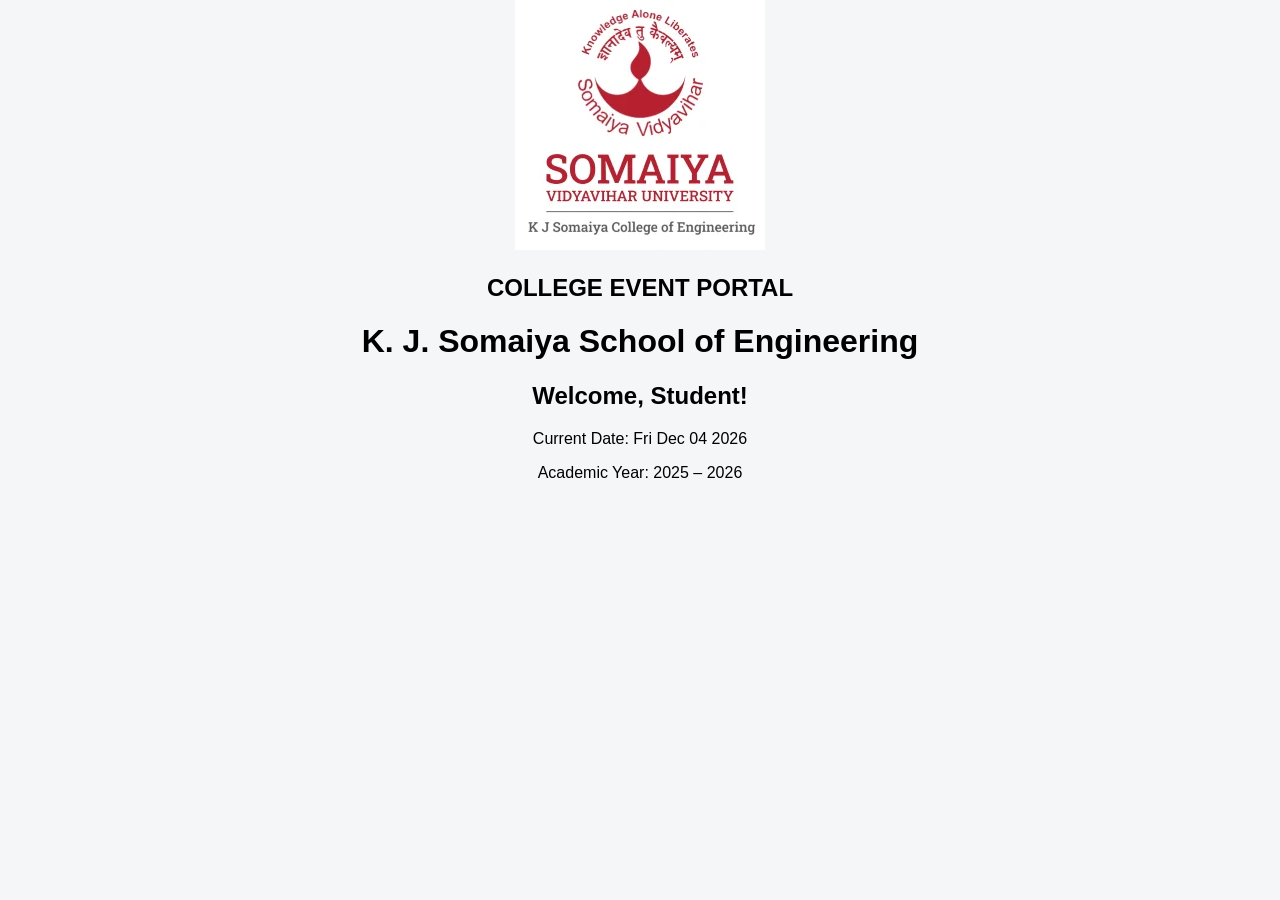
<file: 1/index.html>
<!DOCTYPE html>
<html>

<head>
    <title>College Event Portal</title>
    <link rel="stylesheet" href="style.css">
</head>

<body>

    <div id="home" class="container" style="text-align:center;">

        <img src="KJSCE.webp" alt="logo">


        <h2 class="logo" title="Official College Event Portal">COLLEGE EVENT PORTAL</h2>

        <h1 id="clgname" title="Welcome to KJSSE">K. J. Somaiya School of Engineering</h1>

        <h2 class="welcome-msg" id="msg"></h2>
        <p class="date" id="dateDisplay"></p>

        <p class="year">Academic Year: 2025 – 2026</p>

    </div>

    <script>
        // Task 1: JavaScript Initialization & DOM Access
        let studentName = prompt("Please enter your name:", "Student");
        if (!studentName) studentName = "Student";

        document.getElementById("msg").innerText = "Welcome, " + studentName + "!";

        let today = new Date();
        document.getElementById("dateDisplay").innerText = "Current Date: " + today.toDateString();
    </script>

</body>

</html>
</file>
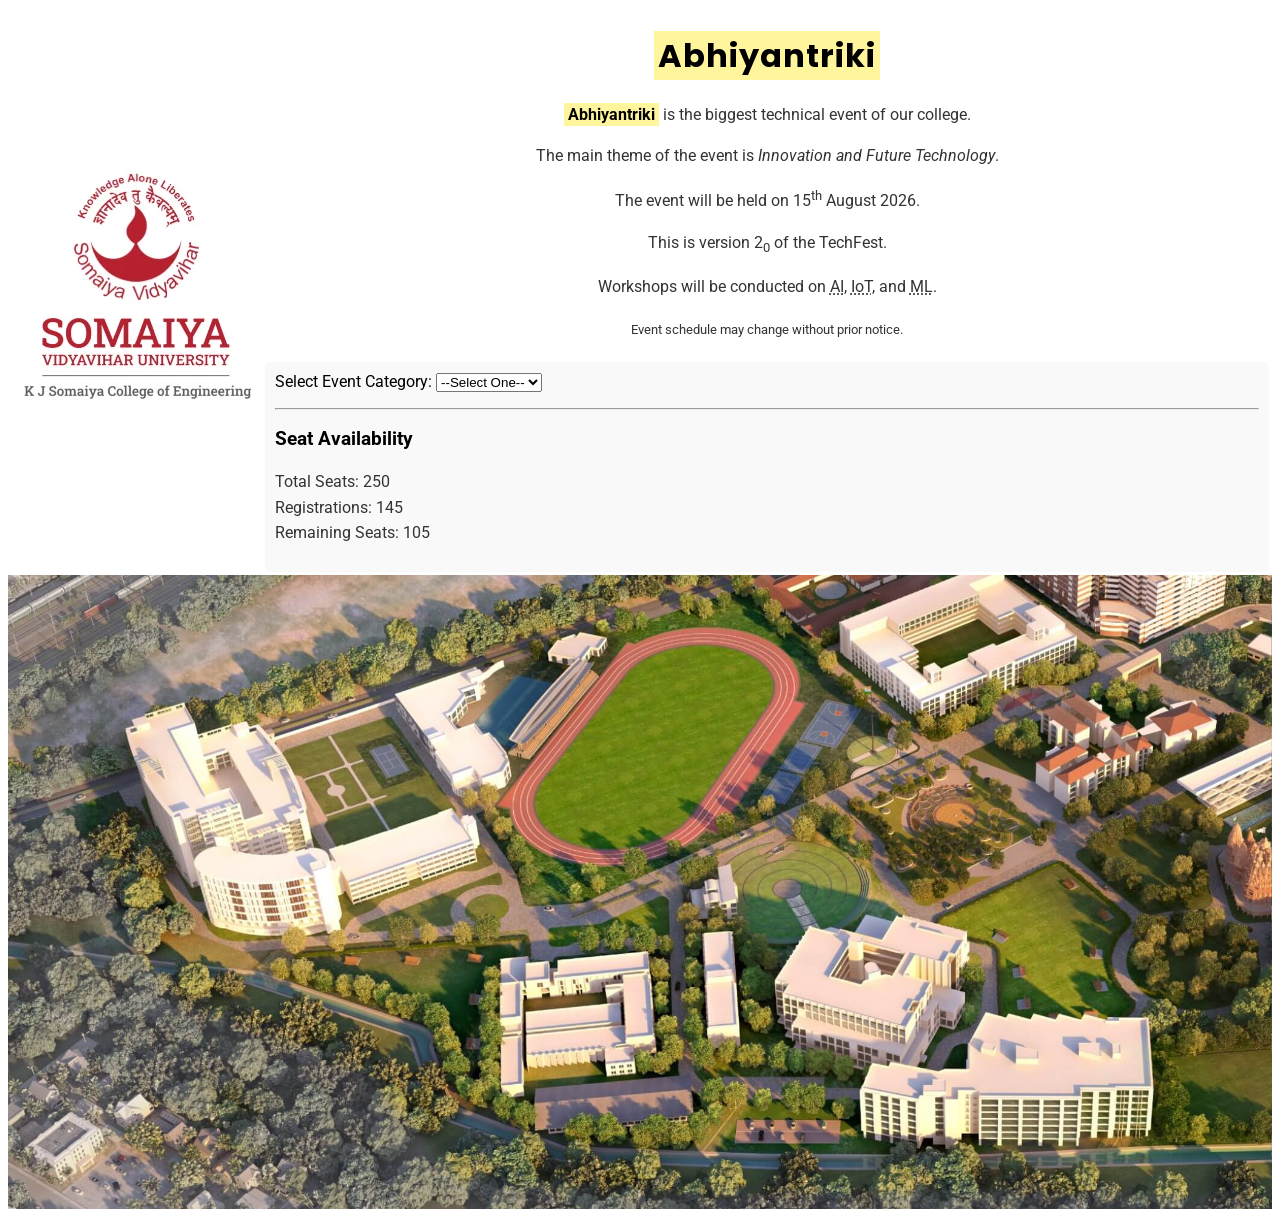
<file: 2/event-details.html>
<!DOCTYPE html>
<html>

<head>
    <title>Event Details</title>
    <link rel="stylesheet" href="event.css">
</head>

<body>

    <table style="width:100%">
        <tr>
            <td>
                <img src="KJSCE.webp" alt="logo" style="text-align:left;">
            </td>

            <td style="width:100%">
                <div id="home" class="container" style="text-align:center;">
                    <h1><strong><mark>Abhiyantriki</mark></strong></h1>

                    <p><strong><mark>Abhiyantriki</mark></strong> is the biggest technical event of our college.</p>

                    <p>The main theme of the event is <em>Innovation and Future Technology</em>.</p>

                    <p>The event will be held on 15<sup>th</sup> August 2026.</p>

                    <p>This is version 2<sub>0</sub> of the TechFest.</p>

                    <p>Workshops will be conducted on <abbr title="Artificial Intelligence">AI</abbr>, <abbr
                            title="Internet of Things">IoT</abbr>, and <abbr title="Machine Learning">ML</abbr>.</p>

                    <p><small>Event schedule may change without prior notice.</small></p>

                    <div id="category-selector"
                        style="margin-top: 20px; text-align: left; background: #f9f9f9; padding: 10px; border-radius: 5px;">
                        <label for="eventCategory">Select Event Category:</label>
                        <select id="eventCategory" onchange="showCategoryMessage()">
                            <option value="">--Select One--</option>
                            <option value="Technical">Technical</option>
                            <option value="Cultural">Cultural</option>
                            <option value="Sports">Sports</option>
                        </select>
                        <p id="catMessage" style="font-weight: bold; color: blue; margin-top: 10px;"></p>
                        <hr>
                        <h3>Seat Availability</h3>
                        <p id="seatInfo"></p>
                    </div>

            </td>
        </tr>
    </table>

    <img src="campus.jpg" alt="Campus Photo" style="width:100%;">
    </div>

    <script>
        // Task 2: Variables, Data Types & Operators
        const totalSeats = 250;
        let registeredStudents = 145;
        let remainingSeats = totalSeats - registeredStudents;

        let isFull = remainingSeats <= 0;

        let seatText = `Total Seats: ${totalSeats} <br> Registrations: ${registeredStudents} <br> Remaining Seats: ${remainingSeats}`;
        if (isFull) {
            seatText += `<br> <span style='color:red;'>Registrations Closed!</span>`;
        }
        document.getElementById("seatInfo").innerHTML = seatText;

        // Task 3: Control Flow – Event Category Selection
        function showCategoryMessage() {
            let cat = document.getElementById("eventCategory").value;
            let msgField = document.getElementById("catMessage");

            switch (cat) {
                case "Technical":
                    msgField.innerText = "Get ready for Hackathons and Tech Talks!";
                    msgField.style.color = "blue";
                    break;
                case "Cultural":
                    msgField.innerText = "Enjoy the Dance, Music, and Drama events!";
                    msgField.style.color = "purple";
                    break;
                case "Sports":
                    msgField.innerText = "Show your athleticism on the field!";
                    msgField.style.color = "green";
                    break;
                default:
                    msgField.innerText = "";
            }
        }
    </script>
</body>

</html>
</file>
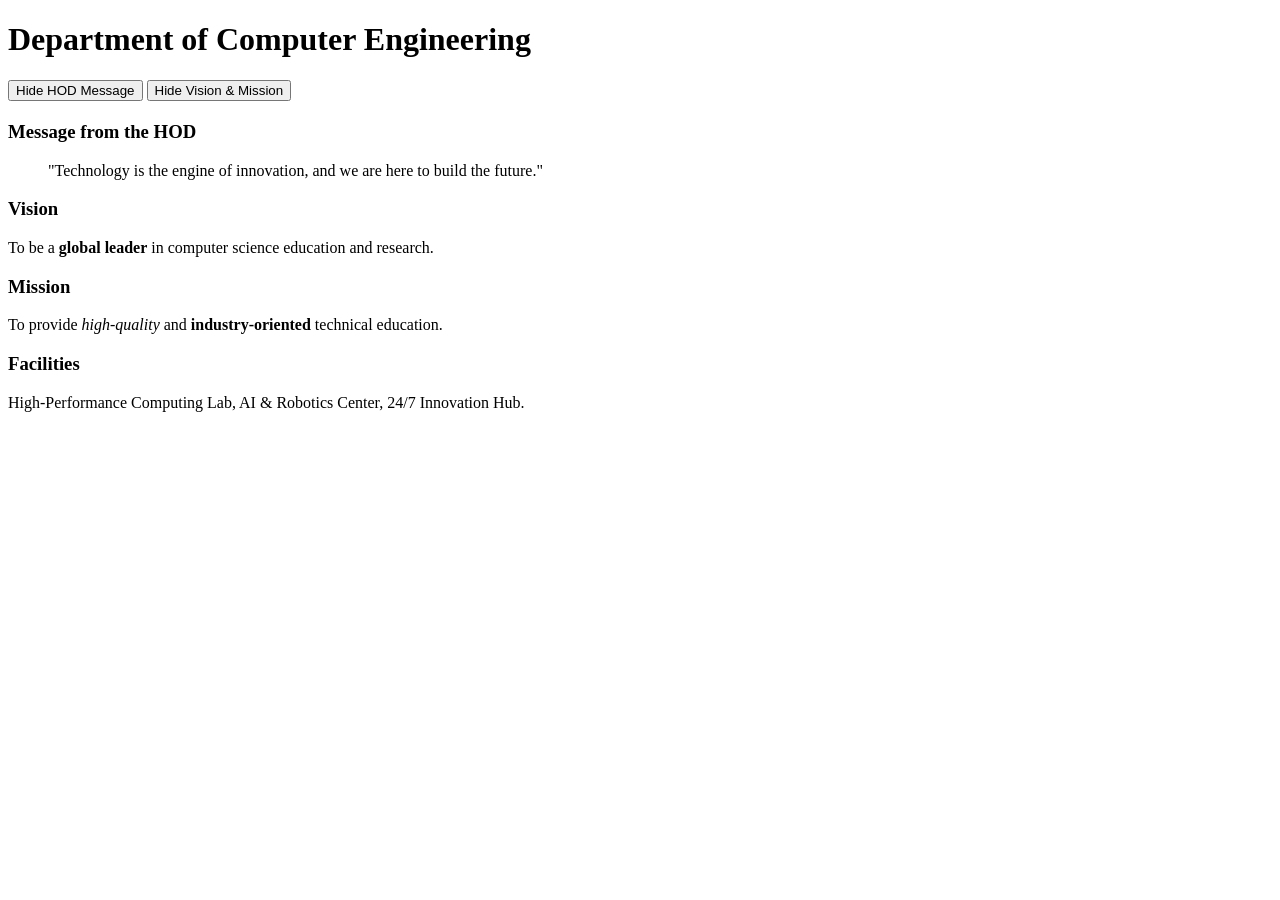
<file: 3/about-dept.html>
<!DOCTYPE html>
<html lang="en">

<head>
    <meta charset="UTF-8">
    <title>About Computer Engineering</title>
    <link rel="stylesheet" href="boxmodel.css">
</head>

<body>
    <h1>Department of Computer Engineering</h1>

    <div style="margin-bottom: 20px;">
        <button onclick="toggleSection('hod-message', this)">Hide HOD Message</button>
        <button onclick="toggleSection('vision-mission', this)">Hide Vision & Mission</button>
    </div>

    <section id="hod-message">
        <h3>Message from the HOD</h3>
        <blockquote>
            "Technology is the engine of innovation, and we are here to build the future."
        </blockquote>
    </section>

    <div id="vision-mission">
        <div>
            <h3>Vision</h3>
            <p>To be a <b>global leader</b> in computer science education and research.</p>
        </div>
        <div>
            <h3>Mission</h3>
            <p>To provide <i>high-quality</i> and <b>industry-oriented</b> technical education.</p>
        </div>
    </div>

    <div>
        <h3>Facilities</h3>
        <p>High-Performance Computing Lab, AI & Robotics Center, 24/7 Innovation Hub.</p>
    </div>

    <script>
        // Task 6: DOM Manipulation – Show/Hide Content
        function toggleSection(sectionId, btn) {
            let section = document.getElementById(sectionId);

            if (section.style.display === "none") {
                section.style.display = "block";
                btn.innerText = "Hide " + (sectionId === 'hod-message' ? "HOD Message" : "Vision & Mission");
            } else {
                section.style.display = "none";
                btn.innerText = "Show " + (sectionId === 'hod-message' ? "HOD Message" : "Vision & Mission");
            }
        }
    </script>
</body>

</html>
</file>
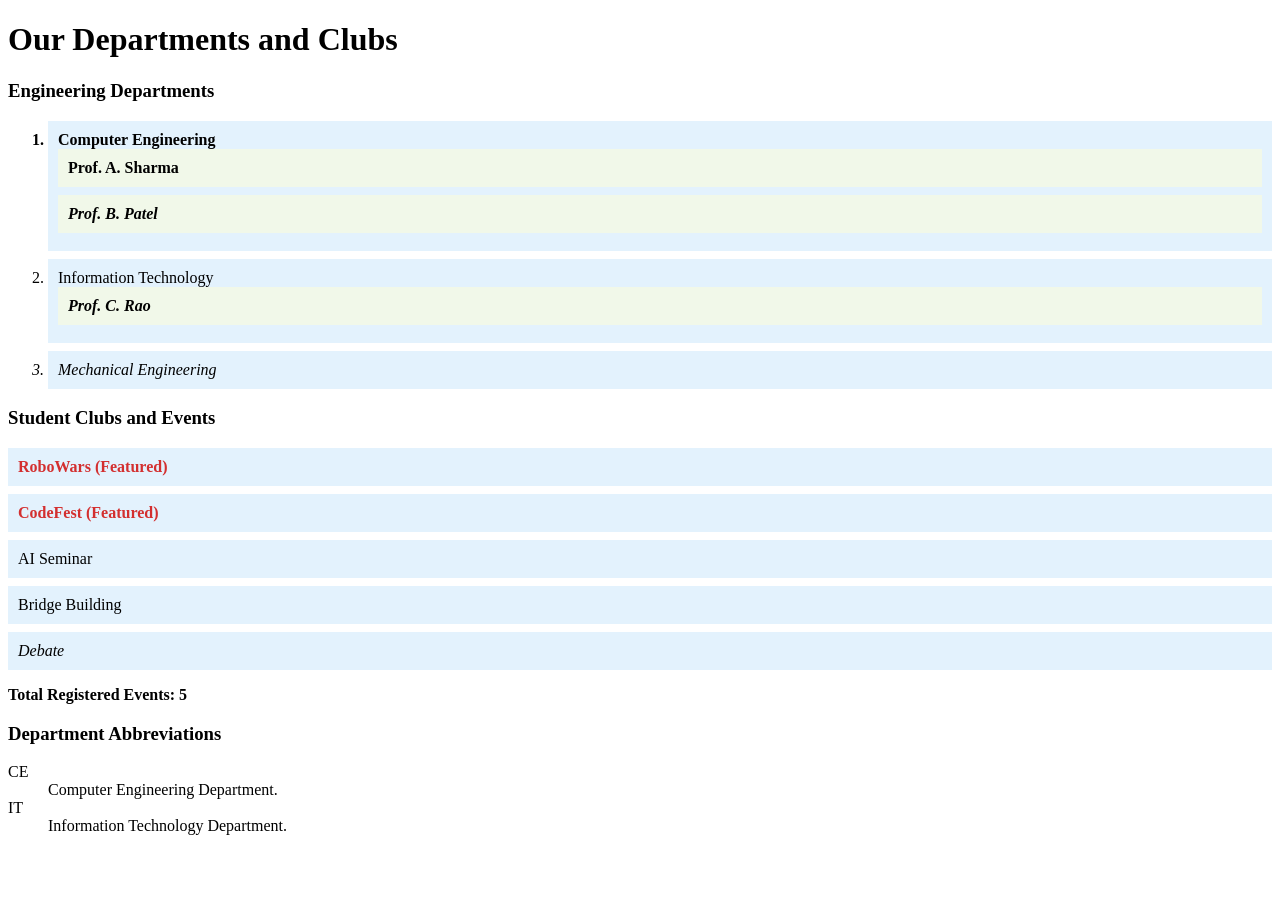
<file: 4/clubs.html>
<!DOCTYPE html>
<html lang="en">

<head>
    <meta charset="UTF-8">
    <title>Departments & Clubs</title>
    <link rel="stylesheet" href="clubs.css">
</head>

<body>
    <h1>Our Departments and Clubs</h1>
    <h3>Engineering Departments</h3>
    <ol type="1">
        <li>
            Computer Engineering
            <ul>
                <li>Prof. A. Sharma</li>
                <li>Prof. B. Patel</li>
            </ul>
        </li>
        <li>
            Information Technology
            <ul>
                <li>Prof. C. Rao</li>
            </ul>
        </li>
        <li>Mechanical Engineering</li>
    </ol>
    <h3>Student Clubs and Events</h3>
    <ul type="square" id="clubList">
    </ul>
    <p id="eventCount" style="font-weight: bold; margin-top: 10px;"></p>

    <h3>Department Abbreviations</h3>
    <dl>
        <dt>CE</dt>
        <dd>Computer Engineering Department.</dd>
        <dt>IT</dt>
        <dd>Information Technology Department.</dd>
    </dl>

    <script>
        // Task 4: Arrays - Event List Management
        let events = ["RoboWars (Featured)", "CodeFest (Featured)", "AI Seminar", "Bridge Building", "Debate"];

        // Task 5: Functions - Reusable Logic
        function displayEvents() {
            let ul = document.getElementById("clubList");
            ul.innerHTML = ""; // Clear existing

            events.forEach(event => {
                let li = document.createElement("li");
                li.innerText = event;

                // Highlight featured events using if condition
                if (event.includes("Featured")) {
                    li.style.fontWeight = "bold";
                    li.style.color = "#d32f2f";
                }

                ul.appendChild(li);
            });
        }

        const countEvents = () => {
            let countLabel = document.getElementById("eventCount");
            countLabel.innerText = "Total Registered Events: " + events.length;
        };

        // Call functions to run logic
        displayEvents();
        countEvents();
    </script>
</body>

</html>
</file>
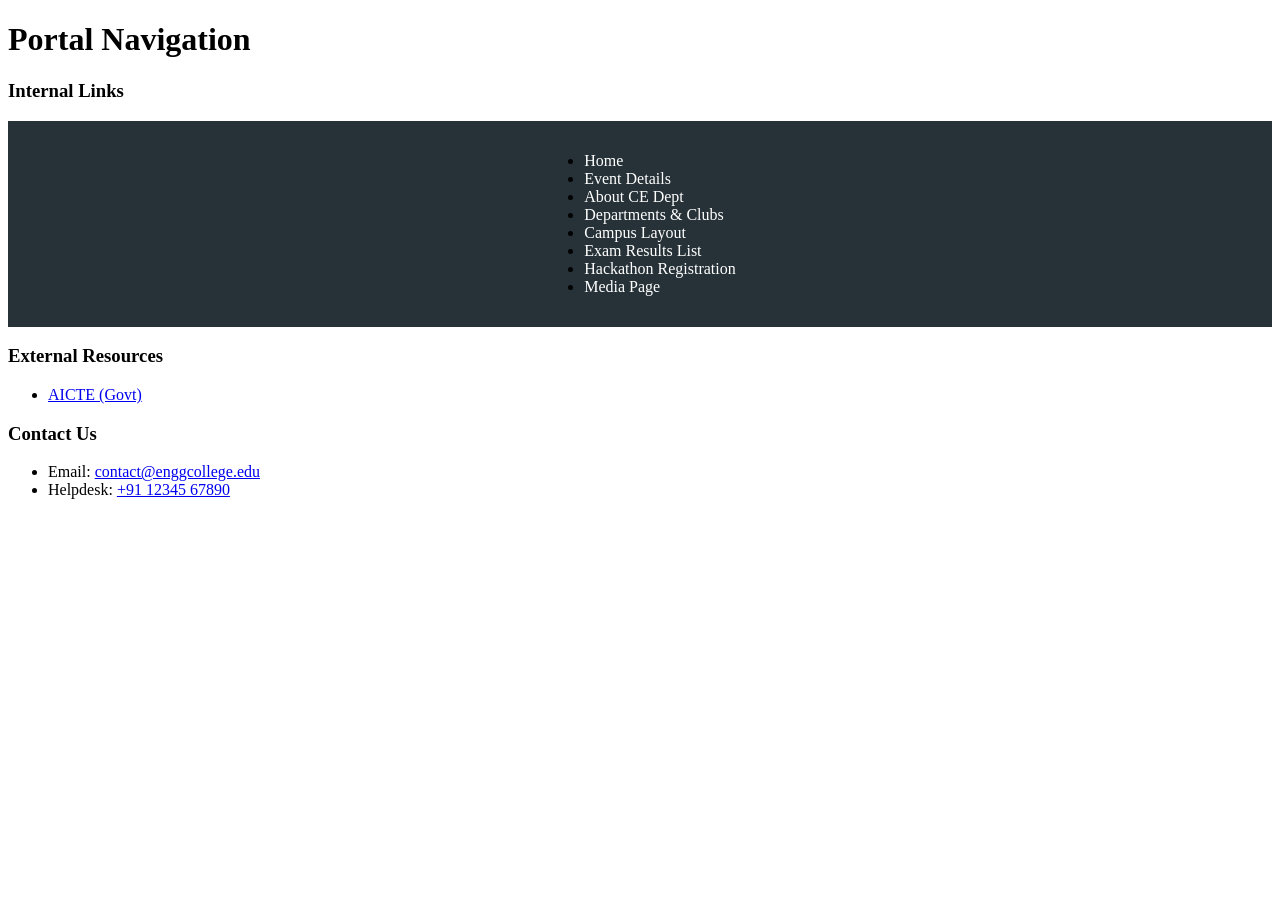
<file: 5/navigation.html>
<!DOCTYPE html>
<html lang="en">

<head>
    <meta charset="UTF-8">
    <title>Site Navigation</title>
    <link rel="stylesheet" href="nav.css">
</head>

<body>
    <h1>Portal Navigation</h1>
    <h3>Internal Links</h3>
    <nav>
        <ul>
            <li><a href="../1/index.html">Home</a></li>
            <li><a href="../2/event-details.html">Event Details</a></li>
            <li><a href="../3/about-dept.html">About CE Dept</a></li>
            <li><a href="../4/clubs.html">Departments & Clubs</a></li>
            <li><a href="../6/campus-map.html">Campus Layout</a></li>
            <li><a href="../7/results.html">Exam Results List</a></li>
            <li><a href="../8/register.html">Hackathon Registration</a></li>
            <li><a href="../9/media.html">Media Page</a></li>
        </ul>
    </nav>
    <h3>External Resources</h3>
    <ul>
        <li><a href="https://www.aicte-india.org/" target="_blank">AICTE (Govt)</a></li>
    </ul>
    <h3>Contact Us</h3>
    <ul>
        <li>Email: <a href="mailto:contact@enggcollege.edu">contact@enggcollege.edu</a></li>
        <li>Helpdesk: <a href="tel:+911234567890">+91 12345 67890</a></li>
    </ul>

    <div id="interactionMsg" style="margin-top:20px; font-weight: bold; color: #ff5722;"></div>

    <script>
        // Task 7: Event Handling – User Interaction
        document.addEventListener("DOMContentLoaded", () => {
            const navLinks = document.querySelectorAll("nav a");
            const msgBox = document.getElementById("interactionMsg");

            navLinks.forEach(link => {
                // Highlight menu item on hover
                link.addEventListener("mouseover", (e) => {
                    e.target.style.backgroundColor = "#ffeb3b";
                    e.target.style.color = "#000";
                    e.target.style.padding = "5px";
                    e.target.style.borderRadius = "3px";
                    e.target.style.transition = "0.3s";
                });

                link.addEventListener("mouseout", (e) => {
                    e.target.style.backgroundColor = "";
                    e.target.style.color = "";
                    e.target.style.padding = "";
                });

                // Display clicked page name
                link.addEventListener("click", (e) => {
                    // Prevent default to show the message briefly if needed, 
                    // though for a real nav we would just show alert or let it navigate
                    // e.preventDefault(); 
                    msgBox.innerText = "You are navigating to: " + e.target.innerText;
                });
            });
        });
    </script>
</body>

</html>
</file>
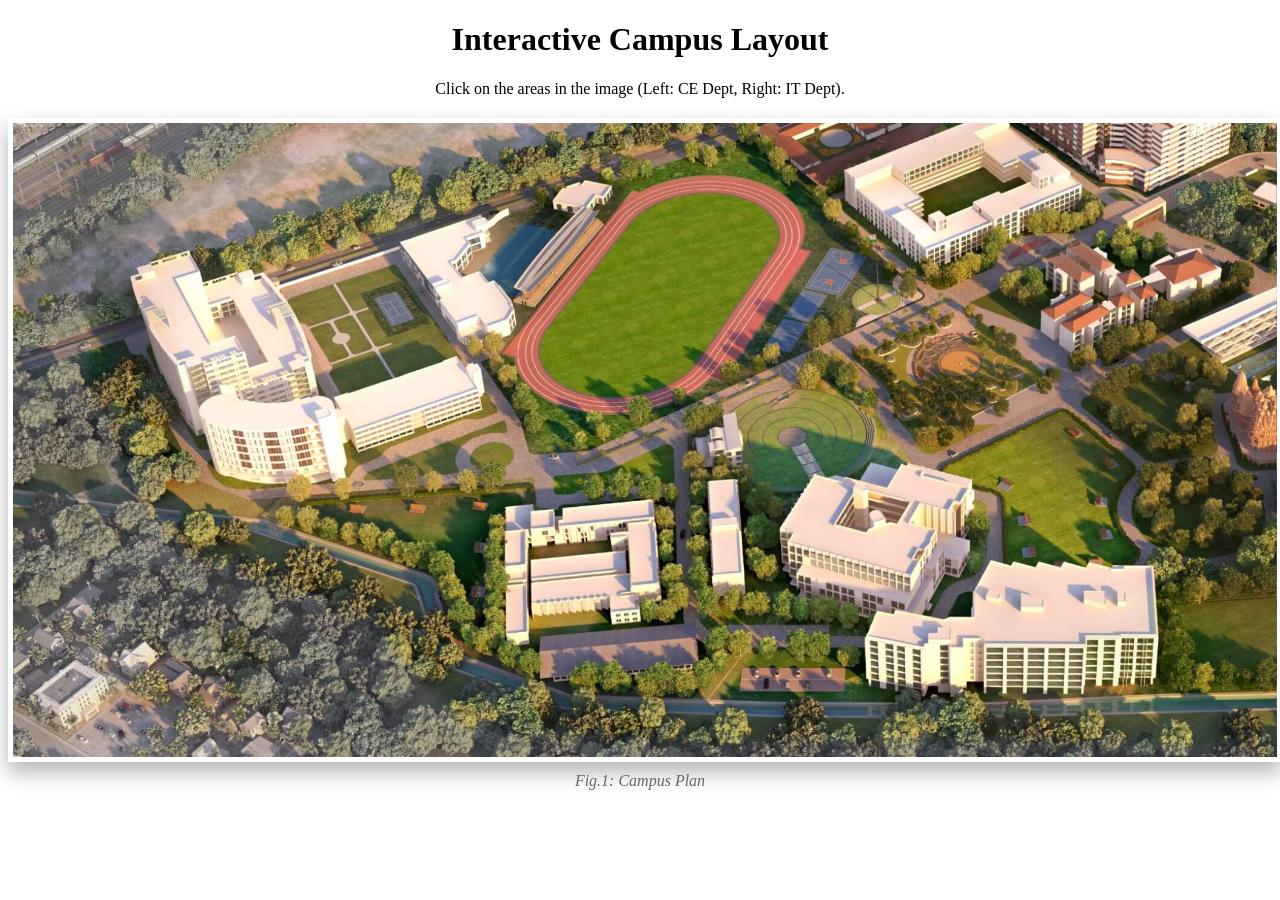
<file: 6/campus-map.html>
<!DOCTYPE html>
<html lang="en">

<head>
    <meta charset="UTF-8">
    <title>Campus Map</title>
    <link rel="stylesheet" href="map.css">
</head>

<body id="page-map">
    <h1>Interactive Campus Layout</h1>
    <p style="text-align:center;">Click on the areas in the image (Left: CE Dept, Right: IT Dept).</p>
    <div class="map-wrapper">
        <img src="campus.jpg" alt="Campus Layout" usemap="#campusmap">
        <p style="font-style: italic; color: #666; margin-top: 10px;">Fig.1: Campus Plan</p>
    </div>
    <map name="campusmap">
        <area shape="rect" coords="0,0,300,400" href="../3/about-dept.html" alt="CE Dept" title="Go to CE Dept">
        <area shape="rect" coords="300,0,600,400" href="../4/clubs.html" alt="IT Dept" title="Go to IT Dept">
    </map>
</body>

</html>
</file>
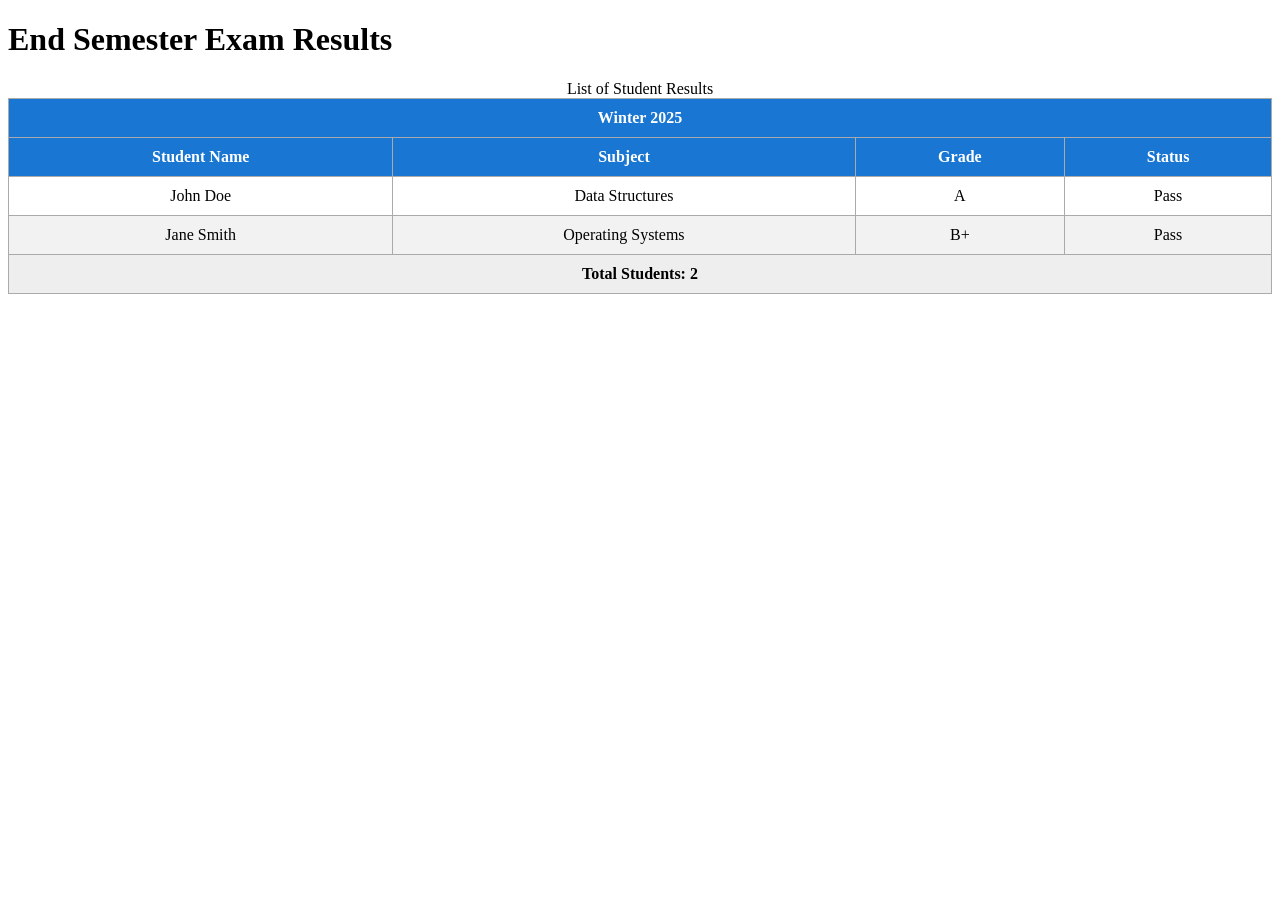
<file: 7/results.html>
<!DOCTYPE html>
<html lang="en">

<head>
    <meta charset="UTF-8">
    <title>Exam Results</title>
    <link rel="stylesheet" href="tables.css">
</head>

<body>
    <h1>End Semester Exam Results</h1>
    <table border="1">
        <caption>List of Student Results</caption>
        <thead>
            <tr>
                <th colspan="4">Winter 2025</th>
            </tr>
            <tr>
                <th>Student Name</th>
                <th>Subject</th>
                <th>Grade</th>
                <th>Status</th>
            </tr>
        </thead>
        <tbody>
            <tr>
                <td>John Doe</td>
                <td>Data Structures</td>
                <td>A</td>
                <td>Pass</td>
            </tr>
            <tr>
                <td>Jane Smith</td>
                <td>Operating Systems</td>
                <td>B+</td>
                <td>Pass</td>
            </tr>
        </tbody>
        <tfoot>
            <tr>
                <td colspan="4">Total Students: 2</td>
            </tr>
        </tfoot>
    </table>
</body>

</html>
</file>
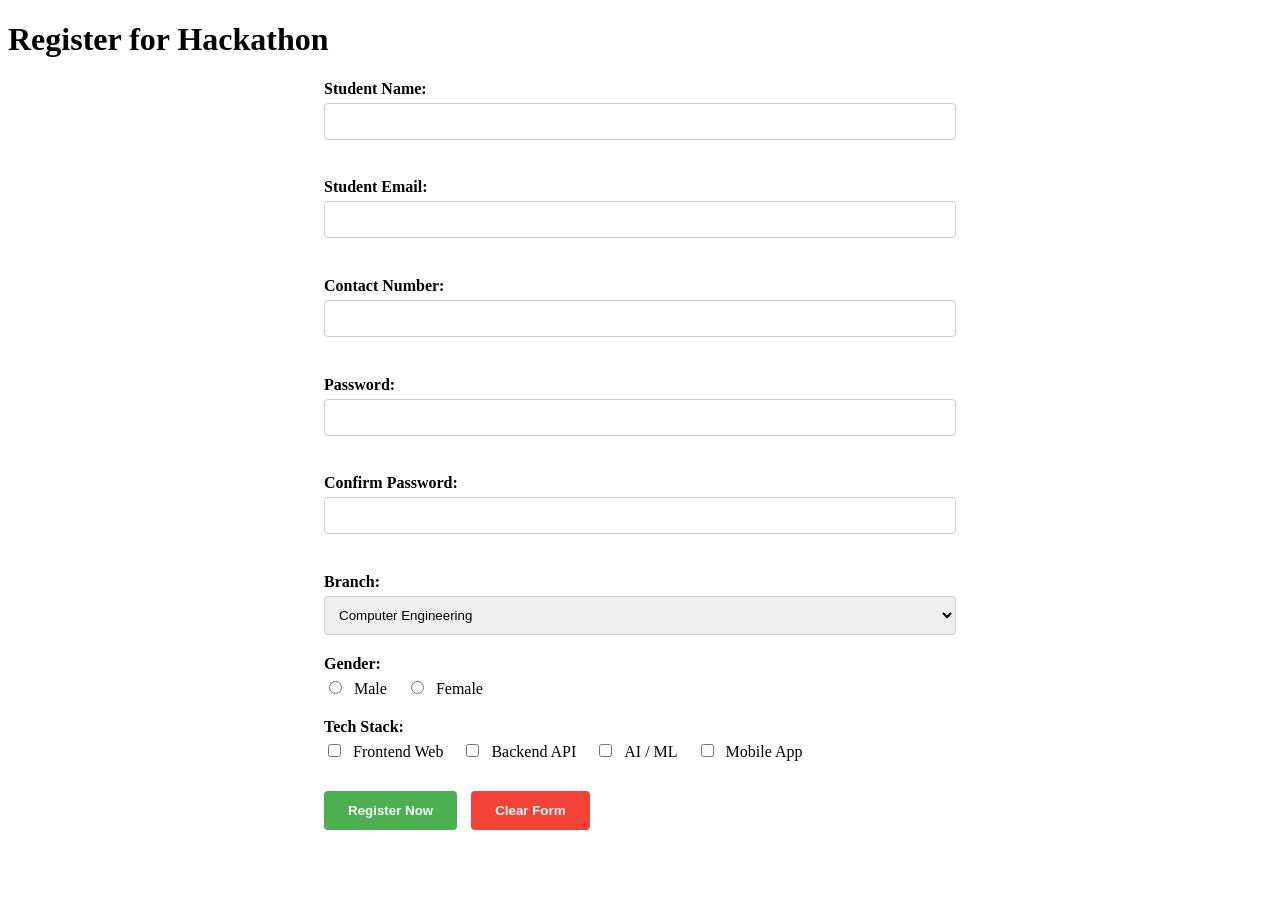
<file: 8/register.html>
<!DOCTYPE html>
<html lang="en">

<head>
    <meta charset="UTF-8">
    <title>Hackathon Registration</title>
    <link rel="stylesheet" href="form.css">
</head>

<body>
    <h1>Register for Hackathon</h1>
    <form id="registrationForm" action="submit_registration.php" method="post" novalidate>
        <div class="form-group">
            <label for="pname">Student Name: </label>
            <input type="text" id="pname" name="pname" required>
            <span id="nameError" class="error-msg"></span>
        </div>

        <div class="form-group">
            <label for="email">Student Email:</label>
            <input type="email" id="email" name="email" required>
            <span id="emailError" class="error-msg"></span>
        </div>

        <div class="form-group">
            <label for="phone">Contact Number: </label>
            <input type="tel" id="phone" name="phone">
            <span id="phoneError" class="error-msg"></span>
        </div>

        <div class="form-group">
            <label for="password">Password: </label>
            <input type="password" id="password" name="password" required>
            <span id="passwordError" class="error-msg"></span>
        </div>

        <div class="form-group">
            <label for="confirmPassword">Confirm Password: </label>
            <input type="password" id="confirmPassword" name="confirmPassword" required>
            <span id="confirmPasswordError" class="error-msg"></span>
        </div>

        <div class="form-group">
            <label for="dept">Branch: </label>
            <select id="dept" name="dept">
                <option value="cs">Computer Engineering</option>
                <option value="it">Information Technology</option>
                <option value="mech">Mechanical Engineering</option>
            </select>
        </div>

        <div class="form-group">
            <label>Gender: </label>
            <input type="radio" id="male" name="gender" value="male">
            <label for="male" class="inline-label">Male</label>
            <input type="radio" id="female" name="gender" value="female">
            <label for="female" class="inline-label">Female</label>
        </div>

        <div class="form-group">
            <label>Tech Stack:</label>
            <input type="checkbox" id="frontend" name="stack" value="frontend">
            <label for="frontend" class="inline-label">Frontend Web</label>
            <input type="checkbox" id="backend" name="stack" value="backend">
            <label for="backend" class="inline-label">Backend API</label>
            <input type="checkbox" id="ai" name="stack" value="ai">
            <label for="ai" class="inline-label">AI / ML</label>
            <input type="checkbox" id="app" name="stack" value="app">
            <label for="app" class="inline-label">Mobile App</label>
        </div>

        <div class="form-actions">
            <input type="submit" value="Register Now">
            <input type="reset" value="Clear Form">
        </div>
    </form>
    <script src="validation.js"></script>
</body>

</html>
</file>
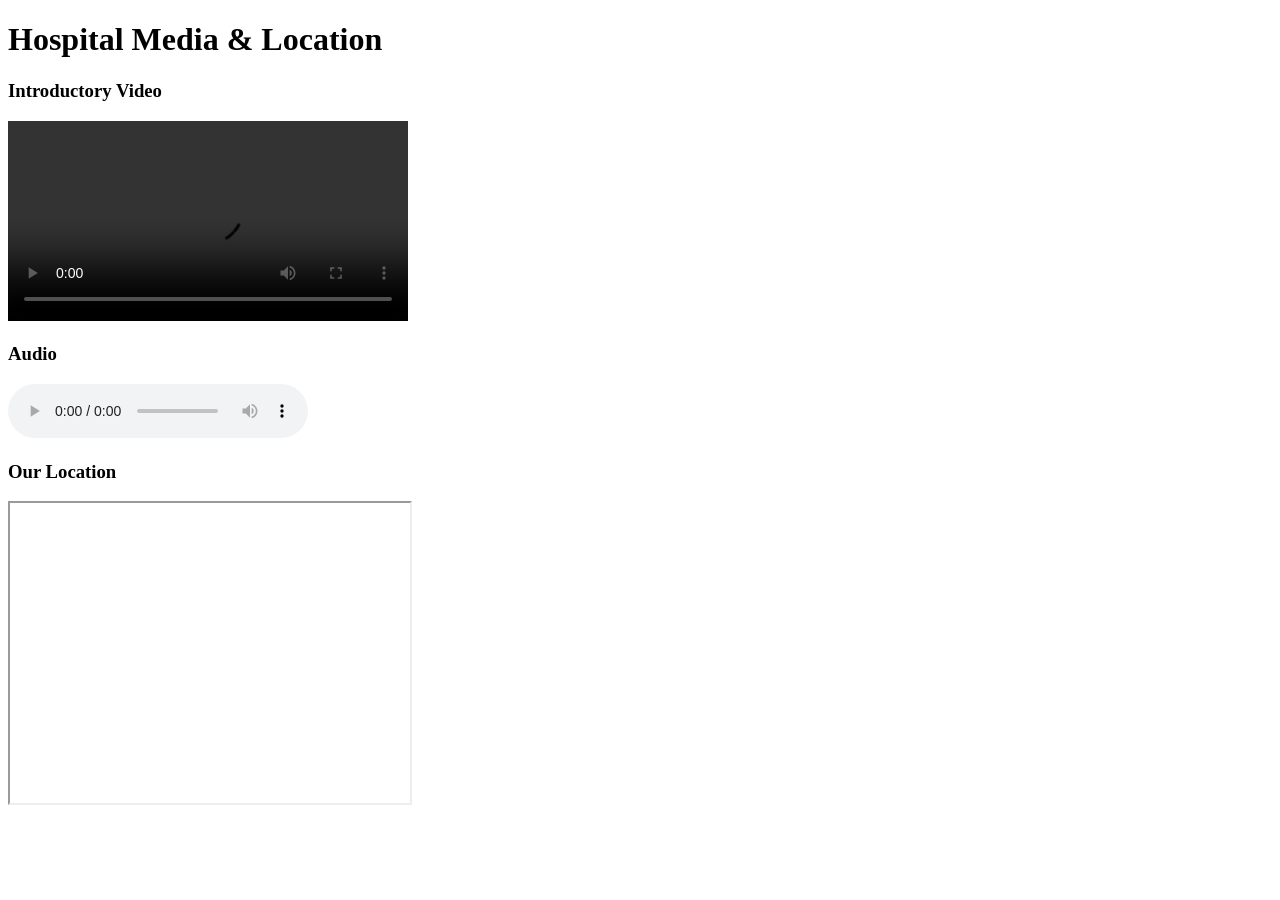
<file: 9/media.html>
<!DOCTYPE html>
<html lang="en">

<head>
    <meta charset="UTF-8">
    <title>Media Gallery</title>
    <link rel="stylesheet" href="responsive.css">
</head>

<body>
    <h1>Hospital Media & Location</h1>
    <h3>Introductory Video</h3>
    <video width="400" controls>
        <source src="https://www.w3schools.com/html/mov_bbb.mp4" type="video/mp4">
        Your browser does not support the video tag.
    </video>
    <h3>Audio</h3>
    <audio controls>
        <source src="https://www.w3schools.com/html/horse.mp3" type="audio/mpeg">
        Your browser does not support the audio element.
    </audio>
    <h3>Our Location</h3>
    <iframe
        src="https://www.google.com/maps/embed?pb=!1m18!1m12!1m3!1d3770.819793138379!2d72.89728631490104!3d19.071661987090336!2m3!1f0!2f0!3f0!3m2!1i1024!2i768!4f13.1!3m3!1m2!1s0x3be7c627a20baf93%3A0xeb664393b589412e!2sK.%20J.%20Somaiya%20College%20of%20Engineering!5e0!3m2!1sen!2sin!4v1645000000000!5m2!1sen!2sin"
        width="400" height="300" loading="lazy">
    </iframe>
    <noscript>
        <p>Your browser does not support JavaScript or it is disabled. Some
            features may not work.</p>
    </noscript>
</body>

</html>
</file>
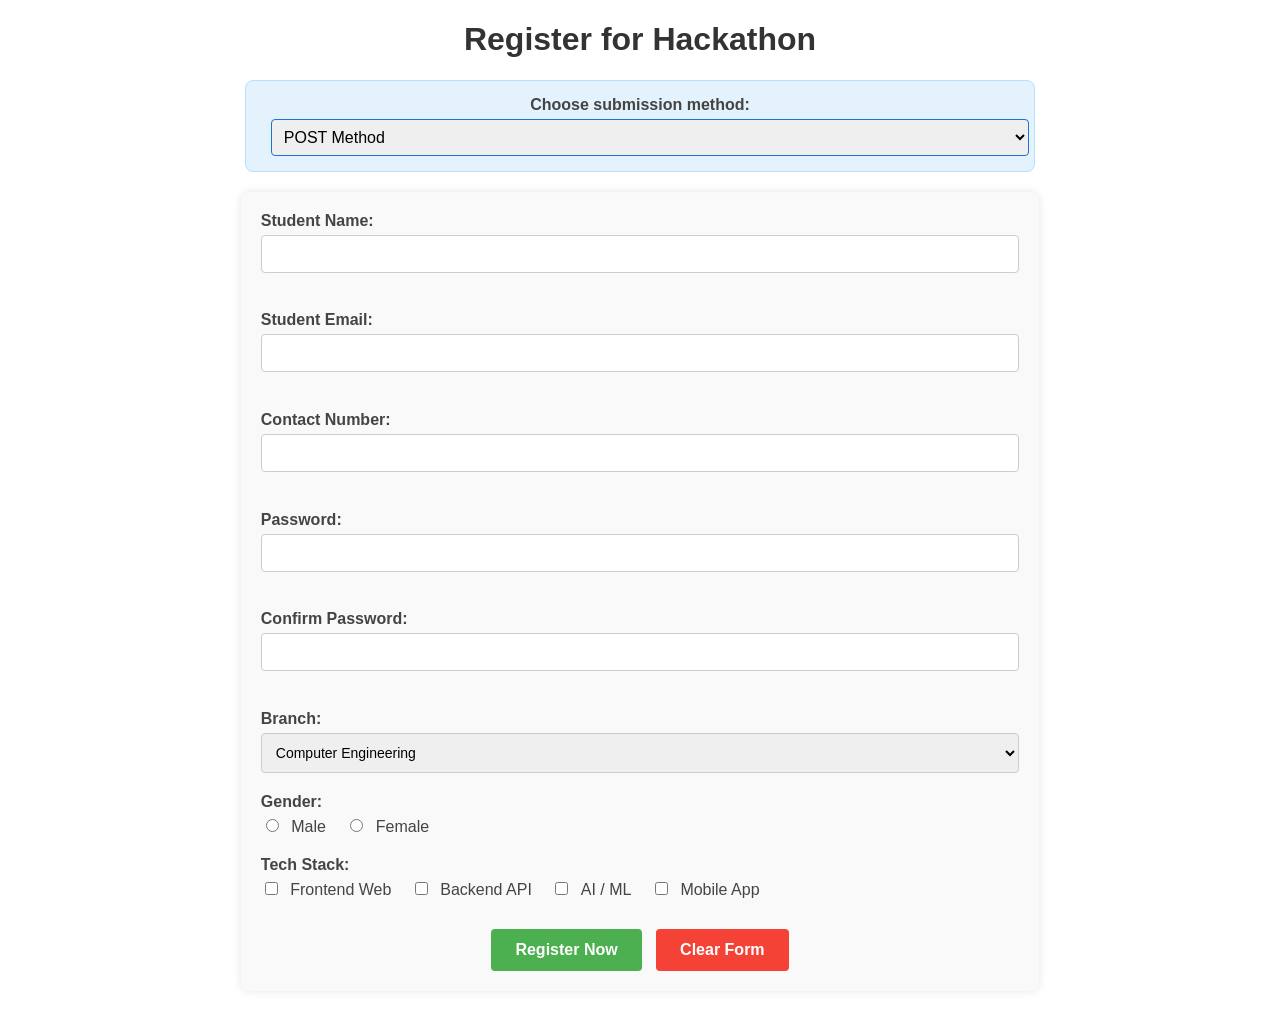
<file: Exp5/register.html>
<!DOCTYPE html>
<html lang="en">

<head>
    <meta charset="UTF-8">
    <meta name="viewport" content="width=device-width, initial-scale=1.0">
    <title>Hackathon Registration</title>
    <link rel="stylesheet" href="form.css">
</head>

<body>
    <h1>Register for Hackathon</h1>

    <!-- Method selector -->
    <div class="method-selector">
        <label><strong>Choose submission method:</strong></label>
        <select id="methodSelect" onchange="switchMethod()">
            <option value="post">POST Method</option>
            <option value="get">GET Method</option>
            <option value="request">REQUEST Method</option>
        </select>
    </div>

    <form id="registrationForm" action="post_registration.php" method="post" novalidate>
        <div class="form-group">
            <label for="pname">Student Name: </label>
            <input type="text" id="pname" name="pname" required>
            <span id="nameError" class="error-msg"></span>
        </div>

        <div class="form-group">
            <label for="email">Student Email:</label>
            <input type="email" id="email" name="email" required>
            <span id="emailError" class="error-msg"></span>
        </div>

        <div class="form-group">
            <label for="phone">Contact Number: </label>
            <input type="tel" id="phone" name="phone">
            <span id="phoneError" class="error-msg"></span>
        </div>

        <div class="form-group">
            <label for="password">Password: </label>
            <input type="password" id="password" name="password" required>
            <span id="passwordError" class="error-msg"></span>
        </div>

        <div class="form-group">
            <label for="confirmPassword">Confirm Password: </label>
            <input type="password" id="confirmPassword" name="confirmPassword" required>
            <span id="confirmPasswordError" class="error-msg"></span>
        </div>

        <div class="form-group">
            <label for="dept">Branch: </label>
            <select id="dept" name="dept">
                <option value="cs">Computer Engineering</option>
                <option value="it">Information Technology</option>
                <option value="mech">Mechanical Engineering</option>
            </select>
        </div>

        <div class="form-group">
            <label>Gender: </label>
            <input type="radio" id="male" name="gender" value="male">
            <label for="male" class="inline-label">Male</label>
            <input type="radio" id="female" name="gender" value="female">
            <label for="female" class="inline-label">Female</label>
        </div>

        <div class="form-group">
            <label>Tech Stack:</label>
            <input type="checkbox" id="frontend" name="stack[]" value="Frontend Web">
            <label for="frontend" class="inline-label">Frontend Web</label>
            <input type="checkbox" id="backend" name="stack[]" value="Backend API">
            <label for="backend" class="inline-label">Backend API</label>
            <input type="checkbox" id="ai" name="stack[]" value="AI / ML">
            <label for="ai" class="inline-label">AI / ML</label>
            <input type="checkbox" id="app" name="stack[]" value="Mobile App">
            <label for="app" class="inline-label">Mobile App</label>
        </div>

        <div class="form-actions">
            <input type="submit" value="Register Now">
            <input type="reset" value="Clear Form">
        </div>
    </form>

    <script src="validation.js"></script>
    <script>
        function switchMethod() {
            const form = document.getElementById('registrationForm');
            const method = document.getElementById('methodSelect').value;
            if (method === 'post') {
                form.action = 'post_registration.php';
                form.method = 'post';
            } else if (method === 'get') {
                form.action = 'get_registration.php';
                form.method = 'get';
            } else {
                form.action = 'request_registration.php';
                form.method = 'post'; // REQUEST works with both; use POST here
            }
        }
    </script>
</body>

</html>
</file>
<file: 1/style.css>
body {
    font-family: Arial, Helvetica, sans-serif;
    background-color: #f4f6f8;
    margin: 0;
}

#home-header {
    background-color: #003366;
    color: white;
    text-align: center;
    padding: 20px;
}

.intro {
    font-size: 18px;
    text-align: center;
    color: #333;
}

nav a {
    color: white;
    margin: 0 15px;
    text-decoration: none;
}

nav a:hover {
    color: #ffcc00;
    text-decoration: underline;
}
</file>
<file: 2/event.css>
@import url('https://fonts.googleapis.com/css2?family=Poppins&family=Roboto&display=swap');

body {
    font-family: 'Roboto', sans-serif;
}

h1, h2 {
    font-family: 'Poppins', sans-serif;
    color: #1a237e;
    letter-spacing: 1px;
}

p {
    line-height: 1.6;
    color: #333;
}

mark {
    background-color: #fff59d;
    padding: 2px 4px;
}

strong {
    color: #d32f2f;
}
</file>
<file: 3/boxmodel.css>
.section {
    margin: 20px;
    padding: 15px;
    border: 2px solid #ccc;
    box-sizing: border-box;
    background-color: #fafafa;
}

.hod-message {
    box-shadow: 0 4px 10px rgba(0,0,0,0.2);
    border-left: 5px solid #1976d2;
}
</file>
<file: 4/clubs.css>
ul {
    list-style: none;
    padding-left: 0;
}

li {
    padding: 10px;
    background-color: #e3f2fd;
    margin-bottom: 8px;
}

li:hover {
    background-color: #bbdefb;
}

li:first-child {
    font-weight: bold;
}

li:last-child {
    font-style: italic;
}

li ul li {
    background-color: #f1f8e9;
}
</file>
<file: 5/nav.css>
nav {
    display: flex;
    justify-content: center;
    gap: 20px;
    background-color: #263238;
    position: sticky;
    top: 0;
    padding: 15px;
}

nav a {
    color: white;
    text-decoration: none;
}

nav a:hover {
    color: #4fc3f7;
}
</file>
<file: 6/map.css>
#page-map h1 { text-align: center; }
#page-map .map-wrapper {
text-align: center;
margin: 20px auto;
}
#page-map img {
max-width: 100%;
height: auto;
border: 5px solid #fff;
box-shadow: 0 10px 20px rgba(0,0,0,0.3);
display: block;
margin: 0 auto;
}
</file>
<file: 7/tables.css>
table {
    width: 100%;
    border-collapse: collapse;
}

th, td {
    border: 1px solid #aaa;
    padding: 10px;
    text-align: center;
}

thead {
    background-color: #1976d2;
    color: white;
}

tfoot {
    background-color: #eeeeee;
    font-weight: bold;
}

tbody tr:nth-child(even) {
    background-color: #f2f2f2;
}

tbody tr:hover {
    background-color: #bbdefb;
}
</file>
<file: 8/form.css>
form {
    width: 50%;
    margin: auto;
}

.form-group {
    margin-bottom: 20px;
}

label {
    display: block;
    font-weight: bold;
    margin-bottom: 5px;
}

.inline-label {
    display: inline;
    font-weight: normal;
    margin-left: 5px;
    margin-right: 15px;
}

input[type="text"],
input[type="email"],
input[type="password"],
input[type="tel"],
select {
    width: 100%;
    padding: 10px;
    border: 1px solid #ccc;
    border-radius: 4px;
    box-sizing: border-box;
}

.error-input {
    border: 2px solid #f44336 !important;
}

.valid-input {
    border: 2px solid #4caf50 !important;
}

.error-msg {
    color: #f44336;
    font-size: 0.85em;
    display: block;
    margin-top: 5px;
    height: 1em; /* Prevent layout jump */
}

.form-actions {
    margin-top: 30px;
}

input[type="submit"] {
    background-color: #4caf50;
    color: white;
    padding: 12px 24px;
    border: none;
    border-radius: 4px;
    cursor: pointer;
    font-weight: bold;
}

input[type="submit"]:hover {
    background-color: #45a049;
}

input[type="reset"] {
    background-color: #f44336;
    color: white;
    padding: 12px 24px;
    border: none;
    border-radius: 4px;
    cursor: pointer;
    font-weight: bold;
    margin-left: 10px;
}
</file>
<file: 9/responsive.css>
@media (max-width: 768px) {

    nav {
        flex-direction: column;
        align-items: center;
    }

    body {
        font-size: 14px;
    }

    img {
        width: 100%;
        height: auto;
    }

    .desktop-only {
        display: none;
    }
}
</file>
<file: Exp5/form.css>
form {
    width: 60%;
    margin: 20px auto;
    padding: 20px;
    background: #f9f9f9;
    border-radius: 8px;
    box-shadow: 0 0 10px rgba(0,0,0,0.1);
    font-family: Arial, sans-serif;
}

h1 {
    text-align: center;
    color: #333;
    font-family: Arial, sans-serif;
}

.method-selector {
    width: 60%;
    margin: 20px auto;
    padding: 15px;
    background: #e3f2fd;
    border: 1px solid #bbdefb;
    border-radius: 8px;
    text-align: center;
    font-family: Arial, sans-serif;
}

.method-selector select {
    padding: 8px;
    font-size: 16px;
    margin-left: 10px;
    border-radius: 4px;
    border: 1px solid #1976d2;
}

.form-group {
    margin-bottom: 20px;
}

label {
    display: block;
    font-weight: bold;
    margin-bottom: 5px;
    color: #444;
}

.inline-label {
    display: inline;
    font-weight: normal;
    margin-left: 5px;
    margin-right: 15px;
}

input[type="text"],
input[type="email"],
input[type="password"],
input[type="tel"],
select {
    width: 100%;
    padding: 10px;
    border: 1px solid #ccc;
    border-radius: 4px;
    box-sizing: border-box;
    font-size: 14px;
}

.error-input {
    border: 2px solid #f44336 !important;
}

.valid-input {
    border: 2px solid #4caf50 !important;
}

.error-msg {
    color: #f44336;
    font-size: 0.85em;
    display: block;
    margin-top: 5px;
    min-height: 1em;
}

.form-actions {
    margin-top: 30px;
    text-align: center;
}

input[type="submit"] {
    background-color: #4caf50;
    color: white;
    padding: 12px 24px;
    border: none;
    border-radius: 4px;
    cursor: pointer;
    font-weight: bold;
    font-size: 16px;
}

input[type="submit"]:hover {
    background-color: #45a049;
}

input[type="reset"] {
    background-color: #f44336;
    color: white;
    padding: 12px 24px;
    border: none;
    border-radius: 4px;
    cursor: pointer;
    font-weight: bold;
    font-size: 16px;
    margin-left: 10px;
}

input[type="reset"]:hover {
    background-color: #da190b;
}

.result-container {
    width: 60%;
    margin: 40px auto;
    padding: 20px;
    background: #fff;
    border: 2px solid #4caf50;
    border-radius: 8px;
    font-family: Arial, sans-serif;
}
.result-container h2 {
    color: #4caf50;
    border-bottom: 2px solid #4caf50;
    padding-bottom: 10px;
}
.result-item {
    margin-bottom: 10px;
    font-size: 16px;
}
.result-item strong {
    color: #333;
}
.back-link {
    display: inline-block;
    margin-top: 20px;
    padding: 10px 20px;
    background: #2196f3;
    color: white;
    text-decoration: none;
    border-radius: 4px;
}
.back-link:hover {
    background: #0b7dda;
}
</file>
